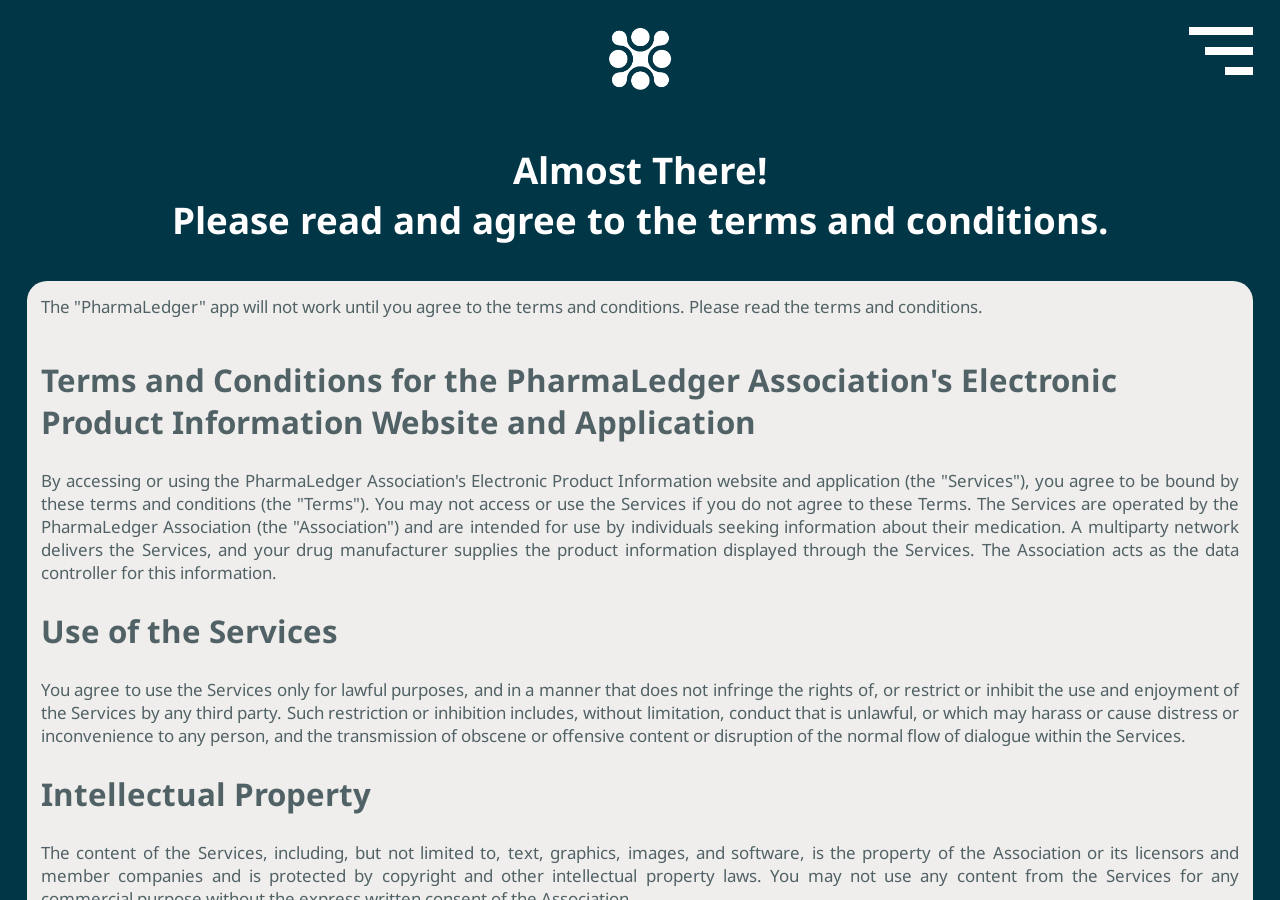
<file: index.html>
<!DOCTYPE html>
<html>
<head>
    <script src="./Router.js" type="module"></script>
    <title>PharmaLedger</title>
    <meta name="viewport" content="width=device-width, initial-scale=1.0">

    <link rel="apple-touch-icon" sizes="180x180" href="favicon/apple-touch-icon.png">
    <link rel="icon" type="image/png" sizes="192x192" href="favicon/android-chrome-192x192.png">
    <link rel="icon" type="image/png" sizes="512x512" href="favicon/android-chrome-512x512.png">
    <link rel="icon" type="image/png" sizes="32x32" href="favicon/favicon-32x32.png">
    <link rel="icon" type="image/png" sizes="16x16" href="favicon/favicon-16x16.png">
    <link rel="shortcut icon" href="favicon/favicon.ico">
    <link rel="manifest" href="favicon/site.webmanifest">

</head>
<body>

<div class="loader-container main-page-loader">
    <div class="loader"></div>
</div>
</body>
</html>
</file>
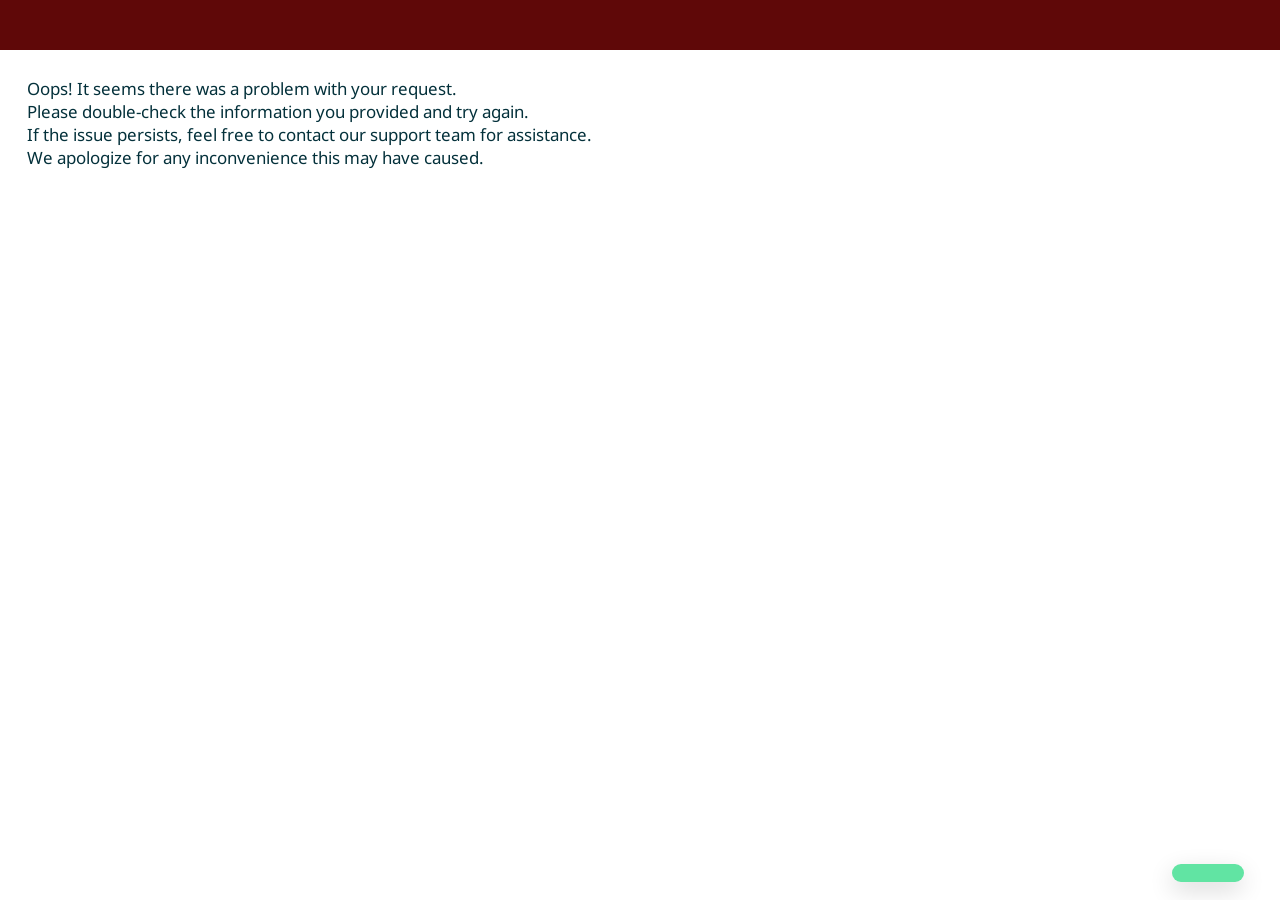
<file: 4xx-errors/index.html>
<!DOCTYPE html>
<html>
<head>
    <script src="/4xx-errors/4xxRouter.js" type="module"></script>
    <title>PharmaLedger</title>
    <meta name="viewport" content="width=device-width, initial-scale=1.0">

    <link rel="apple-touch-icon" sizes="180x180" href="../favicon/apple-touch-icon.png">
    <link rel="icon" type="image/png" sizes="192x192" href="../favicon/android-chrome-192x192.png">
    <link rel="icon" type="image/png" sizes="512x512" href="../favicon/android-chrome-512x512.png">
    <link rel="icon" type="image/png" sizes="32x32" href="../favicon/favicon-32x32.png">
    <link rel="icon" type="image/png" sizes="16x16" href="../favicon/favicon-16x16.png">
    <link rel="shortcut icon" href="../favicon/favicon.ico">
    <link rel="manifest" href="../favicon/site.webmanifest">

</head>
<body>
<div class="loader-container main-page-loader">
    <div class="loader"></div>
</div>
</body>
</html>
</file>
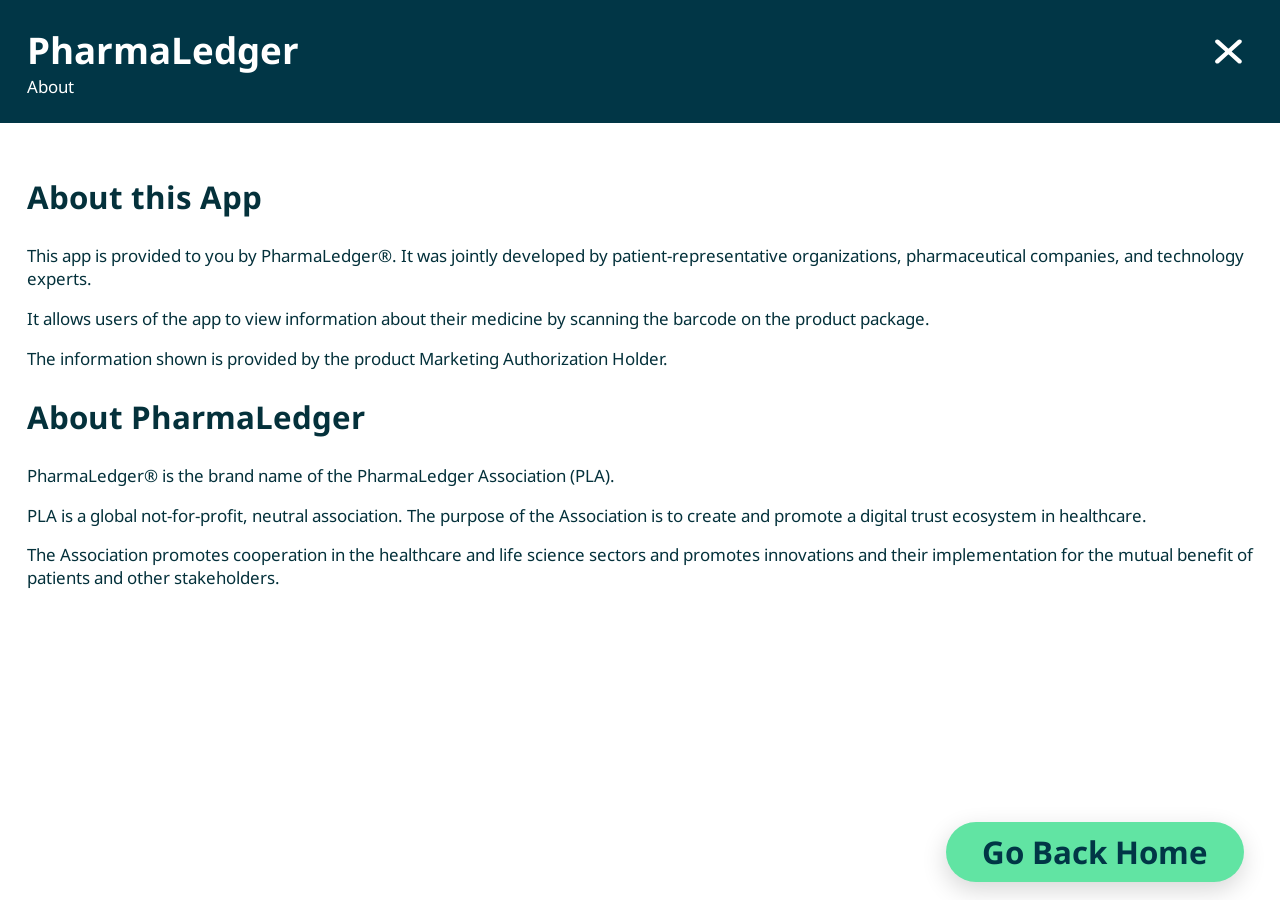
<file: app/about-page.html>
<!DOCTYPE html>
<html>
<head>
    <link href="css/responsive.css" rel="stylesheet">
    <script src="./js/controllers/MenuPageController.js" type="module"></script>
    <title>PharmaLedger</title>
    <meta name="viewport" content="width=device-width, initial-scale=1.0">

    <link rel="apple-touch-icon" sizes="180x180" href="../favicon/apple-touch-icon.png">
    <link rel="icon" type="image/png" sizes="192x192" href="../favicon/android-chrome-192x192.png">
    <link rel="icon" type="image/png" sizes="512x512" href="../favicon/android-chrome-512x512.png">
    <link rel="icon" type="image/png" sizes="32x32" href="../favicon/favicon-32x32.png">
    <link rel="icon" type="image/png" sizes="16x16" href="../favicon/favicon-16x16.png">
    <link rel="shortcut icon" href="../favicon/favicon.ico">
    <link rel="manifest" href="../favicon/site.webmanifest">

</head>
<body>

<div class="loader-container main-page-loader">
    <div class="loader"></div>
</div>

<div id="settings-modal" class="modal-container info-modal">
    <div class="modal-body about">
        <div class="modal-header left-aligned-header">
            <div class="icon-title-container">
                <div role="heading" aria-level="1" class="modal-title bold-title" tabindex="2"
                     translate="about_modal_title"></div>
            </div>
            <div role="heading" aria-level="2" class="modal-subtitle" tabindex="3"
                 translate="about_modal_subtitle"></div>
            <button class="close-modal" aria-label="close" tabindex="1"></button>
        </div>
        <div class="modal-content" tabindex="4" translate="about_content"></div>
    </div>
    <button id="go-home-button" class="scan-button go-home-button" translate="go_home"></button>
</div>

</div>

</body>

</html>
</file>
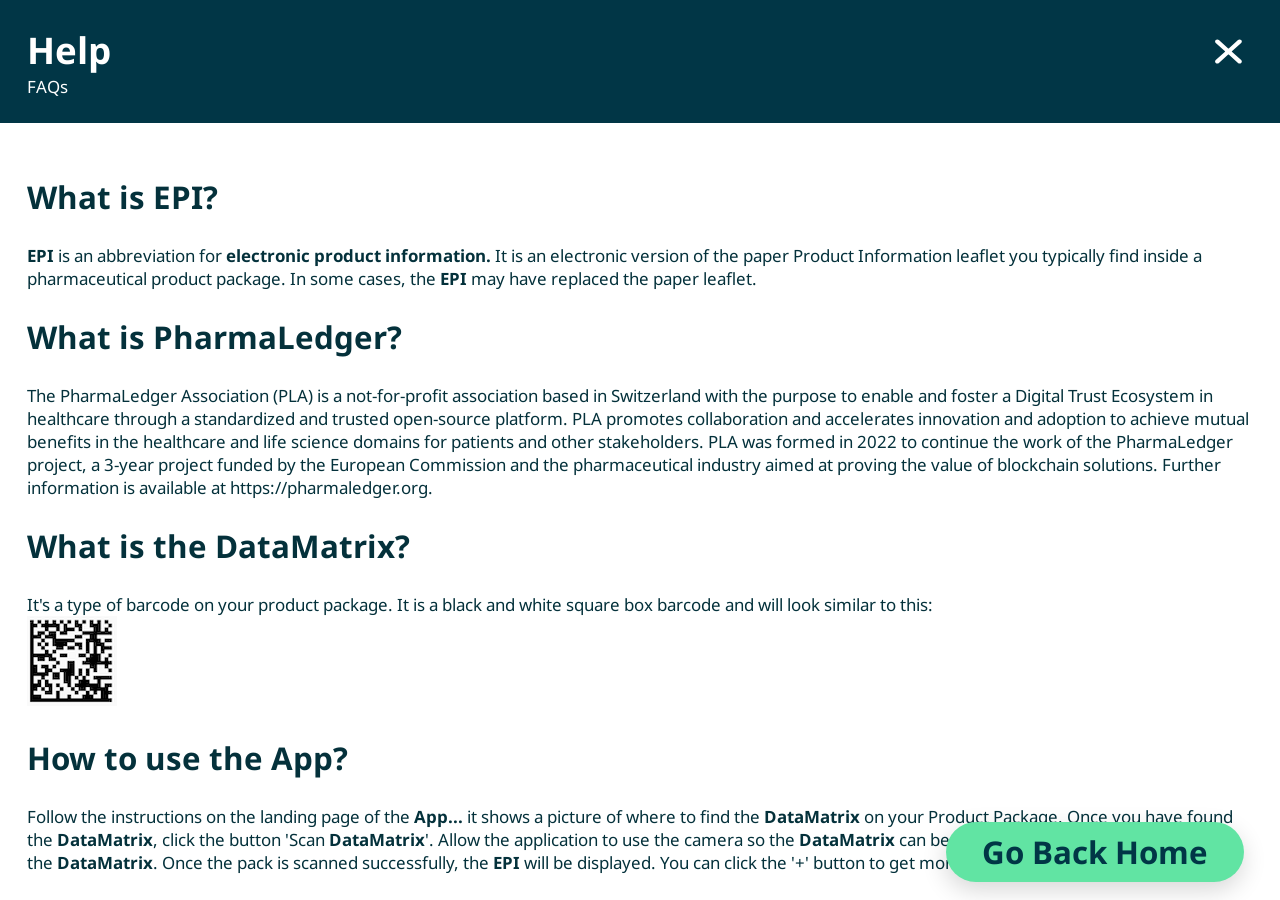
<file: app/help-page.html>
<!DOCTYPE html>
<html>
<head>
    <link href="css/responsive.css" rel="stylesheet">
    <script src="./js/controllers/MenuPageController.js" type="module"></script>
    <title>PharmaLedger</title>
    <meta name="viewport" content="width=device-width, initial-scale=1.0">

    <link rel="apple-touch-icon" sizes="180x180" href="../favicon/apple-touch-icon.png">
    <link rel="icon" type="image/png" sizes="192x192" href="../favicon/android-chrome-192x192.png">
    <link rel="icon" type="image/png" sizes="512x512" href="../favicon/android-chrome-512x512.png">
    <link rel="icon" type="image/png" sizes="32x32" href="../favicon/favicon-32x32.png">
    <link rel="icon" type="image/png" sizes="16x16" href="../favicon/favicon-16x16.png">
    <link rel="shortcut icon" href="../favicon/favicon.ico">
    <link rel="manifest" href="../favicon/site.webmanifest">

</head>
<body>

<div class="loader-container main-page-loader">
    <div class="loader"></div>
</div>

<div id="settings-modal" class="modal-container info-modal">
    <div class="modal-body help">
        <div class="modal-header left-aligned-header">
            <div class="icon-title-container">
                <div role="heading" aria-level="1" class="modal-title bold-title" tabindex="2"
                     translate="help_modal_title"></div>
            </div>
            <div role="heading" aria-level="2" class="modal-subtitle" tabindex="3"
                 translate="help_modal_subtitle"></div>
            <button class="close-modal" aria-label="close" tabindex="1"></button>
        </div>
        <div class="modal-content" tabindex="4" translate="help_content"></div>
    </div>
    <button id="go-home-button" class="scan-button go-home-button" translate="go_home"></button>
</div>

</div>

</body>

</html>
</file>
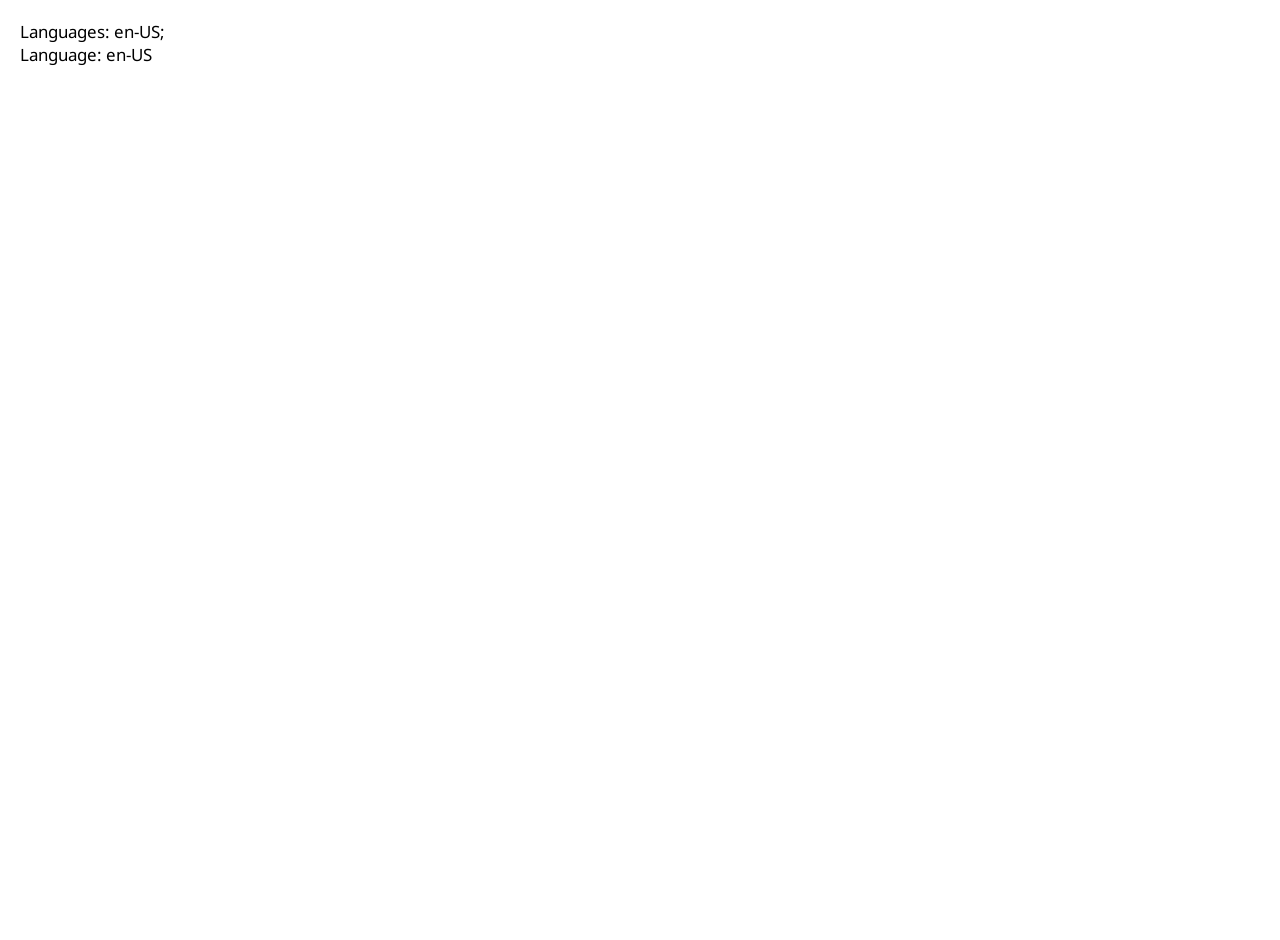
<file: app/langs.html>
<!DOCTYPE html>
<html>
<head>
    <link href="css/responsive.css" rel="stylesheet">
    <title>PharmaLedger</title>
    <meta name="viewport" content="width=device-width, initial-scale=1.0">

    <link rel="apple-touch-icon" sizes="180x180" href="../favicon/apple-touch-icon.png">
    <link rel="icon" type="image/png" sizes="192x192" href="../favicon/android-chrome-192x192.png">
    <link rel="icon" type="image/png" sizes="512x512" href="../favicon/android-chrome-512x512.png">
    <link rel="icon" type="image/png" sizes="32x32" href="../favicon/favicon-32x32.png">
    <link rel="icon" type="image/png" sizes="16x16" href="../favicon/favicon-16x16.png">
    <link rel="shortcut icon" href="../favicon/favicon.ico">
    <link rel="manifest" href="../favicon/site.webmanifest">

</head>

<body>
<div id="logs-container">
   Languages: <span id="lang-list"> </span> <br/>
   Language:  <span id="lang"> </span> <br/>
</div>
</body>
<script>
  let langs = "";
  window.navigator.languages.forEach(lang=>{
    langs = langs + lang + "; ";
  })
  document.querySelector("#logs-container #lang-list").innerHTML = langs;
  document.querySelector("#logs-container #lang").innerHTML = window.navigator.language;
</script>
</html>
</file>
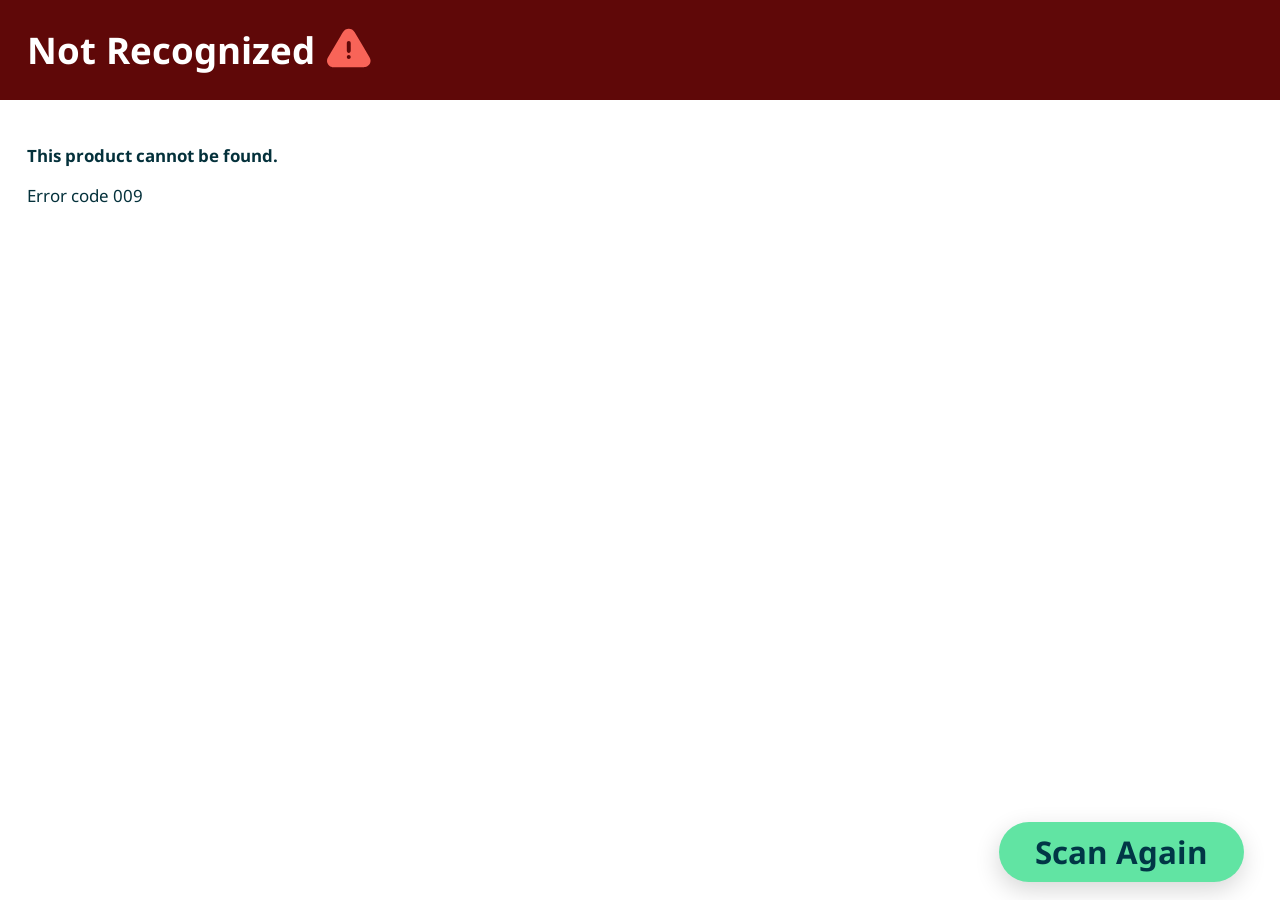
<file: app/leaflet.html>
<!DOCTYPE html>
<html>
<head>
    <script src="js/cacheControl.js"></script>
    <link href="css/responsive.css" rel="stylesheet">
    <title>PharmaLedger</title>
    <meta name="viewport" content="width=device-width, initial-scale=1.0">

    <link rel="apple-touch-icon" sizes="180x180" href="../favicon/apple-touch-icon.png">
    <link rel="icon" type="image/png" sizes="192x192" href="../favicon/android-chrome-192x192.png">
    <link rel="icon" type="image/png" sizes="512x512" href="../favicon/android-chrome-512x512.png">
    <link rel="icon" type="image/png" sizes="32x32" href="../favicon/favicon-32x32.png">
    <link rel="icon" type="image/png" sizes="16x16" href="../favicon/favicon-16x16.png">
    <link rel="shortcut icon" href="../favicon/favicon.ico">
    <link rel="manifest" href="../favicon/site.webmanifest">

</head>

<body>

<div class="loader-container">
    <div class="loader"></div>
</div>

<div id="settings-modal" class="page-container fill-available-width leaflet-page info-modal hiddenElement">
    <div class="modal-body">
        <div class="page-header modal-header left-aligned-header">
            <div class="icon-title-container" tabindex="0">
                <h1 class="product-name bold-title"></h1>
                <!--<div class="modal-icon leaflet-title-icon hiddenElement"></div>-->
            </div>
            <div class="product-description" tabindex="0"></div>
        </div>
        <div class="modal-content">
            <div class="leaflet-content-wrapper">
                <div id="leaflet-content">
                </div>
                <button id="scan-again-button" class="scan-button go-home-button"
                        translate="scan_again"></button>
            </div>

        </div>
    </div>
</div>
<div id="expired-modal" class="modal-container popup-modal error-modal hiddenElement">
    <div class="modal-body">
        <div class="modal-header centered-header">
            <div class="icon-title-container">
                <div class="modal-icon"></div>
                <div class="modal-title bold-title" id="expired-title" translate="leaflet_expired_title"
                     role="alert"></div>
            </div>
            <button class="close-modal" modal-id="expired-modal" tabindex="0"
                    aria-label="close error message"></button>
        </div>
        <div class="modal-content" translate="leaflet_expired_message" role="alert"></div>
    </div>
</div>
<div id="incorrect-date-modal" class="modal-container popup-modal error-modal hiddenElement">
    <div class="modal-body">
        <div class="modal-header centered-header">
            <div class="icon-title-container">
                <div class="modal-icon"></div>
                <h1 class="modal-title bold-title" id="incorrect-date-title" translate="leaflet_incorrect_date_title"
                    role="alert"></h1>
            </div>
            <button class="close-modal" modal-id="incorrect-date-modal"
                    aria-label="close error modal"></button>
        </div>
        <div class="modal-content" translate="leaflet_incorrect_date_message"></div>
    </div>
</div>
<div id="leaflet-lang-select" class="modal-container popup-modal warning-modal hiddenElement">
    <div class="modal-body">
        <div class="modal-header centered-header">
            <div class="icon-title-container">
                <div class="modal-icon"></div>
                <h1 class="modal-title bold-title" id="lang-title" translate="select_lang_title" role="alert"></h1>
            </div>
            <button class="close-modal" modal-id="leaflet-lang-select"
                    aria-label="close"></button>
        </div>
        <div class="modal-content" role="alert">
            <div class="text-section has-leaflets" translate="leaflet_lang_select_message"></div>
            <!-- <div class="text-section no-leaflet" translate="no_leaflet_message"></div>-->
            <div class="languages-container" role="radiogroup"></div>
            <button id="proceed-button" class="proceed-button has-leaflets"
                    translate="lang_proceed"></button>
            <div id="modal-scan-again-button" class="proceed-button no-leaflet"
                 translate="scan_again"></div>
            <button id="go-back-button" class="go-back-button go-home-button"
                    translate="go_home"></button>
        </div>

    </div>
</div>
</body>
<script src="./js/controllers/LeafletController.js" type="module"></script>
</html>
</file>
<file: app/css/responsive.css>
@import "leaflet.css";

html {
    min-width: 100%;
    min-height: 100%;
    width: 100%;
    height: 100%;
    font-size: 62.5%;
    font-family: "Noto Sans";
}

body {
    width: 100%;
    height: 100%;
    padding: 0;
    position: relative;
    margin: 0 auto;
    font-size: var(--font-size--basic);
    display: flex;
    flex-direction: column;
}

button {
    font-family: "Noto Sans";
}

body[app-lang="ko"],
body[app-lang="ko"] button {
    font-family: "Noto Sans", "Noto Sans Korea"
}

body[app-lang="zh"],
body[app-lang="zh"] button {
    font-family: "Noto Sans", "Noto Sans China"
}

body[app-lang="ja"],
body[app-lang="ja"] button {
    font-family: "Noto Sans", "Noto Sans Japan"
}

body[app-lang="ar"],
body[app-lang="ar"] button {
    font-family: "Noto Sans", "Noto Sans Arab"
}

h1 {
    font-size: var(--font-size--XL);
}

h2 {
    font-size: var(--font-size--L);
}

h3 {
    font-size: var(--font-size--M);
}

h4,
p,
.page-container,
#settings-modal {
    font-size: var(--font-size--basic);
}

#font-control {
    font-size: 1em;
    line-height: 1;
    font-weight: 400;
    position: relative;
    opacity: 0;
    width: 100%;
}

b {
    font-weight: 700;
}

.bold-title {
    font-size: var(--font-size--XL);
    font-weight: 700;
}

.fill-available-width {
    width: -moz-available;
    width: -webkit-fill-available;
    width: fill-available;
}

.fill-available-height {
    height: -moz-available;
    height: -webkit-fill-available;
    height: fill-available;
}

.loader {
    width: 50px;
    height: 50px;
    top: 42%;
    left: calc(50vw - 40px);
    border: 16px solid var(--olivegreen);
    border-top: 16px solid var(--grey);
    border-radius: 50%;
    animation: spin 2s linear infinite;
    position: absolute;
    z-index: 200;
}

@keyframes spin {
    0% {
        transform: rotate(0deg);
    }
    100% {
        transform: rotate(360deg);
    }
}

#logs-container {
    position: absolute;
    left: 0px;
    right: 0px;
    background: white;
    height: 100%;
    padding: 20PX;
}

.loader-container {
    background: black;
    height: 100%;
    width: 100%;
    position: absolute;
}

.page-container,
#settings-modal {
    flex-grow: 1;
    color: #fff;
    align-self: center;
    display: flex;
    flex-direction: column;
    position: relative;
    background: var(--olivegreen);
    margin: 0;
    overflow: auto;
    word-break: break-word;
    height: 100%;
    width: 100%;
}

.page-container.scan-page {
    background: #000;
}

.page-container.error-page .page-header {
    background: var(--green-200);
    display: flex;
    flex-direction: column;
}

.page-container.error-page .icon-title-container {
    display: flex;
}

.icon-container {
    height: max(5vh, 5vw);
    min-height: max(5vh, 5vw);
    position: relative;
    background: url("../images/app-icon.png") no-repeat;
    background-position: center;
    background-size: contain;
    display: flex;
    justify-content: end;
    margin: min(3vh, 3vw);
}

.menu-icon {
    background: url(../images/new-menu-icon.svg) no-repeat top;
    background-size: contain;
    aspect-ratio: 1;
    position: relative;
    border: 0;
    height: 100%;
    padding: 0;
    margin: 0;
}

.app-menu-container {
    border-radius: 14px 0px 14px 14px;
    background: #fff;
    color: var(--olivegreen);
    z-index: 10;
    text-align: left;
    left: min(3vh, 3vw);
    font-size: var(--font-size--basic);
    box-shadow: 0px 15px 20px rgba(28, 34, 40, 0.3);
    list-style-type: none;
    right: 0;
    top: max(5vh, 5vw);
    padding-inline: 0;
}

.app-menu-container:before {
    content: "";
    width: 0px;
    height: 0px;
    position: absolute;
    border-left: 10px solid transparent;
    border-right: 10px solid #fff;
    border-top: 10px solid transparent;
    border-bottom: 10px solid #fff;
    right: 0px;
    top: -19px;
}

.app-menu-container > div {
    margin: 5vh 4vh;
}

.welcome-container {
    align-self: center;
    font-weight: 700;
    text-align: center;
    padding: min(3vh, 3vw) 7vh 1vh;
    font-size: var(--font-size--XL);
}

.welcome-container h1 {
    margin: 0;
}

.terms-content-container h2 {
    text-align: left;
}

.terms-content-container {
    flex-grow: 1;
    display: flex;
    flex-direction: column;
    justify-content: center;
    position: relative;
}

.terms-container {
    height: 100%;
    overflow: auto;
    background: #F0EEEC;
    border-radius: 20px;
    color: #516266;
    text-align: justify;
    position: relative;
    display: flex;
    flex-direction: column;
    margin: min(3vh, 3vw);
}

.terms-container span {
    flex-grow: 1;
}

.terms-container .terms-buttons-container {
    display: flex;
    justify-content: space-around;
    margin-bottom: 24px;
    margin-left: 10px;
    margin-right: 10px;
    gap: 10px;
    flex-wrap: wrap;
}

.extra-text {
    padding: 14px 14px 15px;
}

.terms-content {
    padding: 0px 14px;
}

.scan-button.terms-button {
    border: 1px solid #516266;
    position: relative;
    bottom: 0;
    right: 0;
    padding: 1vh 2vh;
}

.terms-button.agree {
    background: var(--olivegreen);
    color: white;
}

.terms-button.disagree {
    background: transparent;
}

.forward-to-page {
    display: flex;
    justify-content: space-between;
    margin: 6%;
}

.more-options-link {
    margin: 6%;
}

.forward-to-page .label {
    flex-grow: 1;
    border-top: 1px solid #fff;
    border-bottom: 1px solid #fff;
    max-width: 90%;
    white-space: nowrap;
    overflow: hidden;
    text-overflow: ellipsis;
}

.forward-to-page .label:hover {
    border-top: 1px solid var(--info-grey);
    border-bottom: 1px solid var(--info-grey);
}

.forward-to-page .fwd-icon {
    width: 1.5vmax;
    background: url("../images/right-arrow-icon.svg") no-repeat center;
    background-size: contain;
}

.app-menu-container.hidden {
    visibility: hidden;
}

.hiddenElement {
    visibility: hidden;
    height: 0 !important;
    padding: 0 !important;
    margin: 0 !important;
    display: block;
}

.content-container {
    align-self: center;
    flex-grow: 1;
    align-items: center;
    display: flex;
    width: 100%;
    justify-content: center;
}

.content-container > img {
    aspect-ratio: 1;
    width: max(35vw, 35vh);
    max-width: 400px;
}

.explain-container {
    align-self: center;
    text-align: center;
    font-size: var(--font-size--basic);
    padding: 1vh min(3vh, 3vw);
}

.scan-button-container {
    display: flex;
    flex-direction: row;
    position: relative;
    justify-content: center;
    flex-grow: 1;
    word-break: normal;
}

.scan-button {
    color: var(--olivegreen);
    display: flex;
    flex-direction: column;
    justify-content: center;
    align-items: center;
    max-width: 100%;
    background: var(--mintgreen);
    box-shadow: -1px 8px 24px rgba(0, 0, 0, 0.16);
    border-radius: 5vh;
    border: 0;
    font-weight: 700;
    font-size: var(--font-size--L);
    text-align: center;
    position: absolute;
    right: 4vh;
    padding: 1vh 4vh;
}

.scan-button.go-home-button {
    bottom: 2vh;
    position: fixed;
}

.scan-button.full_width {
    position: relative;
    right: 0;
    padding: 2vh 10px;
    width: 100%;
    margin: 0 35px;
    height: fit-content;
    align-self: center;
    max-width: 500px;
}

/*---------------------------------------------*/

.popup-modal {
    position: absolute;
}

.modal-content {
    background: #fff;
    position: relative;
    color: #04313B;
    padding: min(3vh, 3vw);
}

.error-page .modal-content {
    height: 100%;
}

.modal-container.popup-modal {
    display: flex;
}

.popup-modal .modal-content {
    top: -15px;
    border-radius: 15px 15px 30px 30px;
    font-size: var(--font-size--L);;
    font-weight: 400;
}

.popup-modal .modal-body {
    margin: max(3vh, 3vw);
    position: relative;
    max-height: 100%;
}

#settings-modal .modal-header {
    background-color: var(--olivegreen);
    color: #fff;
    display: block;
}

#settings-modal .modal-header .close-modal {
    background: url(./../images/close-modal-white.svg) no-repeat center;
    background-size: contain;
}

.modal-header .close-modal {
    background: url(./../images/close-modal.svg) no-repeat center;
    background-size: contain;
    width: 4vmax;
    height: 4vmax;
    top: 2vmax;
    right: 2vmax;
    border: 0;
}

.error-page .modal-header .modal-icon {
    position: relative;
    background-size: contain !important;
    background: url(./../images/error-icon.svg) no-repeat;
}

.warning-modal .modal-header {
    background: linear-gradient(0deg, #FFFAED, #FFFAED), #FFFFFF;
}

.error-modal .modal-header {
    background: linear-gradient(0deg, rgba(248, 100, 88, 0.1), rgba(248, 100, 88, 0.1)), #FFFFFF;
}

.error-modal .modal-header .modal-icon {
    background: url(./../images/modal-error-icon.svg) no-repeat center;
}

.warning-modal .modal-header .modal-icon {
    background: url(./../images/modal-warning-icon.svg) no-repeat center;
}

.info-modal .modal-header .modal-icon {
    background: url(./../images/modal-info-icon.svg) no-repeat left;
}

.modal-header.left-aligned-header .modal-icon {
    height: 90%;
    aspect-ratio: 1;
    background-position: center;
}

.modal-container {
    min-width: 100%;
    width: 100%;
    height: 100%;
    flex-direction: column;
    justify-content: center;
    flex-grow: 1;
    word-break: break-word;
    background: rgba(0, 0, 0, 0.7);
    z-index: 100;
}

.modal-container.info-modal {
    top: 0;
}

.modal-container:focus-visible {
    outline-style: none;
    outline-width: 0;
}

.modal-header.centered-header {
    position: relative;
    border-top-right-radius: 30px;
    border-top-left-radius: 30px;
    color: #02272F;
}

.modal-header.left-aligned-header {
    padding: 2.5rem min(3vh, 3vw);
}

.modal-header.centered-header .modal-icon {
    height: 35px;
    width: 100%;
    background-position: center;
}

.modal-header.centered-header .icon-title-container {
    display: flex;
    flex-direction: column;
    height: 100%;
    padding: 2vmax 0;
}

.modal-header.left-aligned-header .icon-title-container {
    width: -moz-available; /* WebKit-based browsers will ignore this. */
    width: -webkit-fill-available; /* Mozilla-based browsers will ignore this. */
    width: fill-available;
    position: relative;
}

.modal-header.centered-header .modal-title {
    text-align: center;
    margin: 0 0 24px 0;
}

.modal-header.left-aligned-header .modal-title {
    text-align: left;
    margin-right: 12px;
}

.modal-header h1 {
    margin-block-start: 0;
    margin-block-end: 0;
}

.info-modal .modal-body {
    padding: 0;
    width: 100%;
    height: 100%;
    display: flex;
    flex-direction: column;
    overflow: auto;
    position: relative;
}

.info-modal .modal-body .modal-content {
    padding-bottom: max(18vh, 18vw);
    flex-grow: 1;
}

.modal-content .languages-container {
    overflow: hidden;
}

.modal-content .text-section {
    padding-bottom: 24px;
    font-weight: 400;
}

.modal-content .languages-container .language-item-container {
    font-weight: 500;
    font-size: var(--font-size--basic);
    border: 0.5px solid var(--grey);
    margin-bottom: 10px;
    display: flex;
    align-items: center;
    padding: 10px 0px;
    border-radius: 18px;
    gap: 10px;
    overflow: auto;
}

.modal-content .languages-container .language-item-container:has(input[name='languages']:checked) {
    background: var(--grey);
}

.modal-content .languages-container .language-item-container .language-flag {
    vertical-align: baseline;
    width: 5rem;
    position: relative;
    border-radius: 50%;
    height: 100%;
    margin-right: 10px;
    aspect-ratio: 1;
    background-repeat: no-repeat;
    background-position: center center;
    background-size: cover;
    max-width: 32px;
    min-width: 32px;
    box-shadow: inset 0 0 10px var(--grey);
}

.modal-content .languages-container .language-item-container .language-label {
    flex-grow: 1;
    word-break: keep-all;
    text-align: left;
}

.modal-content .languages-container .language-item-container input {
    width: 10%;
    position: relative;
    height: fit-content;
    min-height: 15px;
    margin-left: 10px;
    min-width: 10px;
    max-width: 15px;
}

/*----------------------------------------------*/

.scan-header {
    display: flex;
    justify-content: space-between;
    align-items: center;
    font-weight: 500;
    font-size: var(--font-size--basic);
    min-height: 10%;
    max-height: 25%;
    overflow: auto;
}

.scan-page #scanner-placeholder {
    overflow: hidden;
    position: relative !important;
    max-width: 100%;
    height: 100%;
}

.scan-cancel,
.camera-switch {
    padding: 0px;
    overflow: auto;
    background: transparent;
    color: white;
    border: 0;
    font-weight: 500;
    font-size: var(--font-size--basic);
    padding: 0 min(3vh, 3vw);
}

/*------------------------------------------*/
.proceed-button {
    display: flex;
    flex-direction: column;
    justify-content: center;
    align-items: center;
    padding: 8px;
    gap: 10px;
    width: 100%;
    margin-top: 16px;
    background: var(--olivegreen);
    border-radius: 62px;
    border: 0;
    color: #fff;
    font-size: var(--font-size--L);
    font-weight: 700;
    height: 56px;
}

.go-back-button {
    font-weight: 700;
    font-size: var(--font-size--L);
    line-height: 140%;
    text-align: center;
    color: #516266;
    margin-top: 24px;
    width: 100%;
    border: 0;
    background: none;
}

/*RTL rules*/

body[dir="RTL"] .loader {
    right: calc(50% - 51px);
}

body[dir="RTL"] .terms-content-container h2 {
    text-align: right;
}

body[dir="RTL"] .menu-icon {
    float: unset;
}

body[dir="RTL"] .app-menu-container {
    text-align: right;
    border-radius: 0px 14px 14px 14px;
}

body[dir="RTL"] .app-menu-container:before {
    border-right: 10px solid transparent;
    border-left: 10px solid #fff;
    right: calc(100% - 20px);
}

body[dir="RTL"] .forward-to-page .fwd-icon,
body[dir="RTL"] .menu-icon {
    -webkit-transform: scaleX(-1);
    transform: scaleX(-1);
}

body[dir="RTL"] .modal-header .close-modal {
    left: 2vmax;;
    right: unset;
}

body[dir="RTL"] .modal-container,
body[dir="RTL"] .error-page .page-content {
    text-align: right;
}

body[dir="RTL"] .scan-button.go-home-button {
    left: 4vh;
    right: unset;
}

body[dir="RTL"] .modal-header.left-aligned-header .modal-title {
    margin-left: 12px;
    margin-right: unset;
    text-align: right;
}

body[dir="RTL"] .terms-container .terms-buttons-container {
    margin-right: 25px;
}

body[dir="RTL"] .modal-content .languages-container .language-item-container input {
    margin-right: unset;
    margin-left: 15px;
}

body[dir="RTL"] .modal-content .languages-container .language-item-container .language-flag {
    margin-right: 10px;
}

/*---------------------------------------------*/
/*@media only screen and (min-device-width: 1281px) {
    body {
        background-image: url("./../images/background.jpg");
        background-repeat: no-repeat;
        background-position: center center;
    }

    .page-container,
    #settings-modal,
    #leaflet-lang-select,
    .loader-container {
        max-height: 96%;
        height: 96%;
        width: 760px;
        border-radius: 30px;
        padding: 0;
        margin: auto;
    }

    .loader-container {
        left: calc(50% - 380px);
        top: 2%;
    }

    .icon-container {
        margin: 3%;
        height: 50px;
        min-height: 50px;
    }

    .app-menu-container {
        width: 80%;
        left: unset;
        right: unset;
        top: 5vh;
    }

    .terms-container {
        margin: 3%;
    }

    .scan-button.go-home-button {
        position: absolute;
    }

    .loader {
        width: 70px;
        height: 70px;
        top: 38%;
        left: calc(50% - 51px);
    }

    #settings-modal .modal-content.terms,
    #settings-modal .modal-content.privacy,
    #settings-modal .modal-content.about,
    #settings-modal .modal-content.help {
        overflow: auto;
    }

    .content-container > img {
        aspect-ratio: 1;
        width: max(25vw, 25vh);
    }

    .modal-container {
        position: relative;
        align-self: center;
        border-radius: 30px;
        min-width: 435px;
        width: max(30%, 760px);
        top: unset;
    }

    .modal-container.popup-modal {
        width: 100%;
    }

    .modal-container.popup-modal .modal-body .modal-content {
        min-height: 25vh;
    }

    .info-modal .modal-body .modal-content {
        padding-bottom: 6vh;
        height: 100%;
        border-radius: 0 0 30px 30px;
    }

    .modal-header.left-aligned-header {
        min-height: 10%;
        justify-content: center;
    }

    .leaflet-page .product-name,
    .modal-header .header-title,
    .modal-header .modal-title,
    .error-page .header-title {
        font-size: var(--font-size--XL);
        font-family: 'Noto Sans bold';
    }

    .scan-header button {
        font-size: var(--font-size--L);
    }

    .scan-page #scanner-placeholder {
        height: 90%;
        border-radius: 0px 0px 30px 30px;
    }

    #scanner-placeholder canvas {
        border-radius: unset;
    }

    #scanner-placeholder canvas#overlay {
        height: 150% !important;
    }

    .modal-content .languages-container .language-item-container {
        font-size: var(--font-size--L);
    }

    .leaflet-page.info-modal .modal-body {
        background: #FFFFFF;
    }

    .leaflet-page .page-content,
    .error-page .page-content {
        border-radius: 0px 0px 30px 30px;
    }

    .error-page .page-content {
        font-size: var(--font-size--L);;
    }

    .product-description {
        font-size: var(--font-size--L);
    }

    .flag-label-wrapper {
        padding: 0px 10px;
    }

    .modal-content .languages-container .language-item-container {
        margin-bottom: 20px;
    }

    !*    .modal-content .languages-container .language-item-container .language-flag {
            top: 6px;
        }*!
    .modal-content .languages-container .language-item-container input {
        min-height: 18px;
    }

    .flag-label-wrapper label {
        font-size: var(--font-size--basic);
    }

    .go-back-button,
    .proceed-button {
        font-size: var(--font-size--L);
        padding: 16px;
    }

    #leaflet-content {
        width: 100%;
    }

    #leaflet-content,
    #leaflet-content .select-lang-text,
    #leaflet-content .languages-list {
        font-size: var(--font-size--basic);
        line-height: 1.2;
    }

    #leaflet-content h2 {
        margin-right: 4rem;
    }

    #leaflet-content h2,
    .leaflet-accordion-item-content {
        font-size: calc(100% + 1.3vmin);
    }
}*/
</file>
